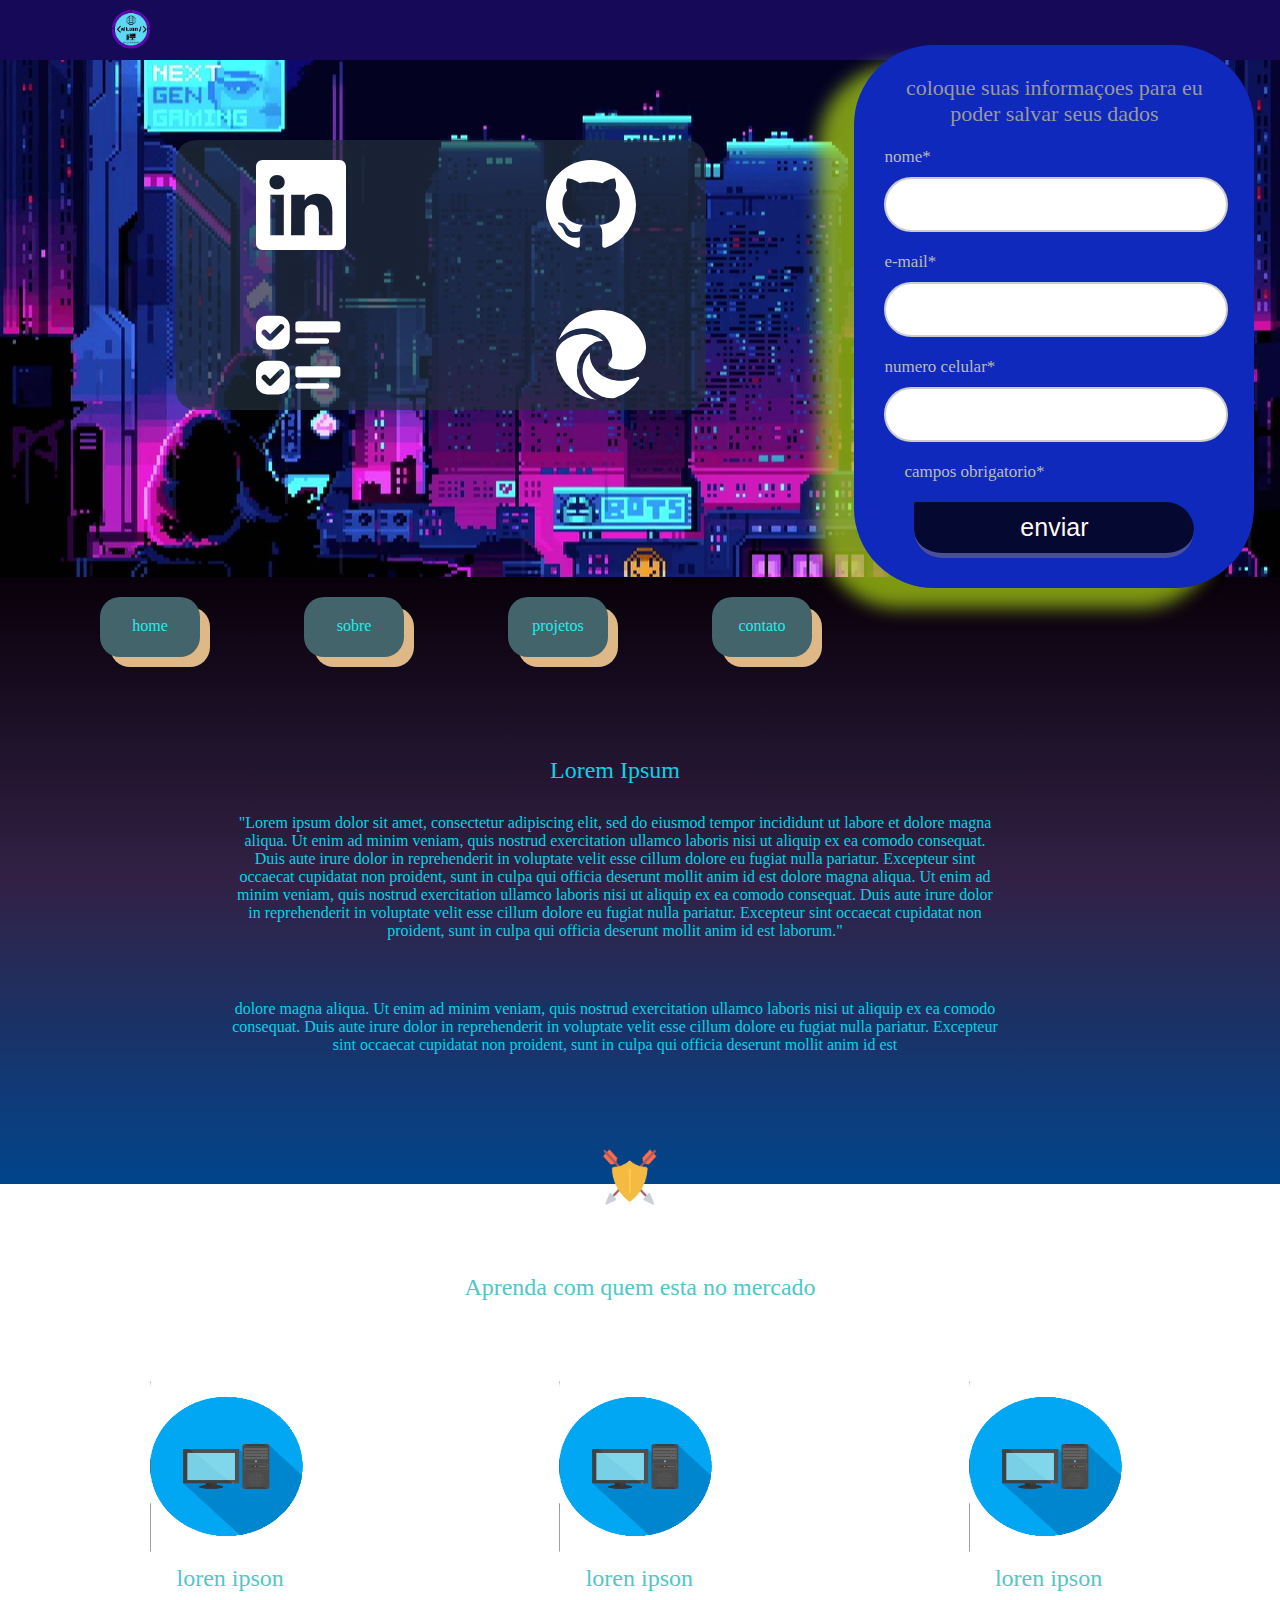
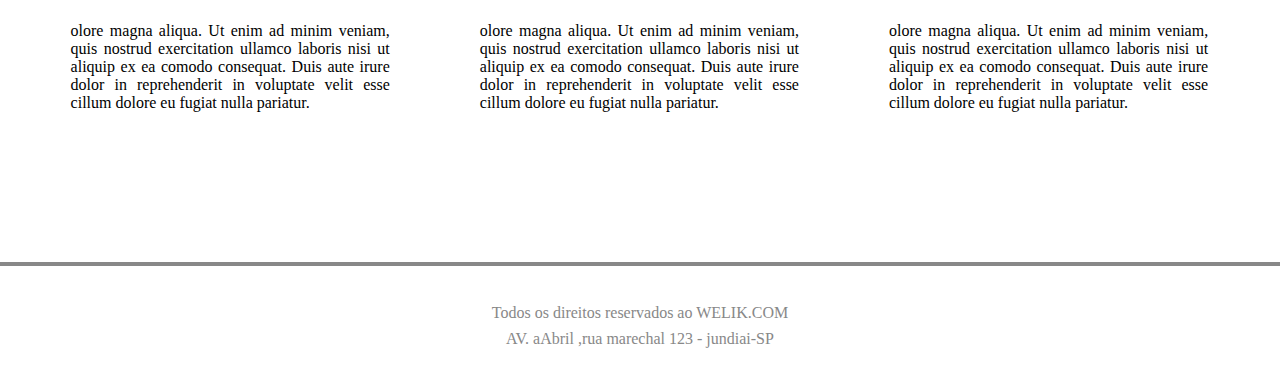
<file: index.html>
<!DOCTYPE html>
<html>
<head>
        <meta charset="utf-8">
        <meta name="viewport" content="width=device-width, initial-scale=1">
        <meta name="description" content="exemplo de descriçao para meu site.">
        <meta name="keywords" content="palavra-chave,separadas,por,virgula">
        <meta name="author" content="welik carlos">
        <!--tags de SEO -->
        <link href="css/style.css" rel="stylesheet" type="text/css" >
        <link rel="stylesheet" href="https://cdn.jsdelivr.net/npm/bootstrap-icons@1.11.1/font/bootstrap-icons.css">
        <title> projeto 01 curso de front-end</title>
</head>
<body>
   <div class="header">     <!--   -->
           <div class="center">
                <img src="imagens/pxl.png">
                   
           </div><!--center-->
   </div><!--header-->

     <div class="conteiner-banner">
        <div class="center">
            <div>
            <div class="container-list">
            </div>
             <div class="icone-box1">
          <a  class="icone1" target="_blank" href="https://www.linkedin.com/in/welik-carlos/"><svg class="" xmlns="http://www.w3.org/2000/svg" width="90" height="90" fill="currentColor" class="bi bi-linkedin" viewBox="0 0 16 16">
  <path d="M0 1.146C0 .513.526 0 1.175 0h13.65C15.474 0 16 .513 16 1.146v13.708c0 .633-.526 1.146-1.175 1.146H1.175C.526 16 0 15.487 0 14.854V1.146zm4.943 12.248V6.169H2.542v7.225h2.401zm-1.2-8.212c.837 0 1.358-.554 1.358-1.248-.015-.709-.52-1.248-1.342-1.248-.822 0-1.359.54-1.359 1.248 0 .694.521 1.248 1.327 1.248h.016zm4.908 8.212V9.359c0-.216.016-.432.08-.586.173-.431.568-.878 1.232-.878.869 0 1.216.662 1.216 1.634v3.865h2.401V9.25c0-2.22-1.184-3.252-2.764-3.252-1.274 0-1.845.7-2.165 1.193v.025h-.016a5.54 5.54 0 0 1 .016-.025V6.169h-2.4c.03.678 0 7.225 0 7.225h2.4z"/>
</svg></a>
</div>

<div class="icone-box2">
<a  class="icone2" target="_blank" href="https://github.com/welik09"><svg xmlns="http://www.w3.org/2000/svg" width="90" height="90" fill="currentColor" class="bi bi-github" viewBox="0 0 16 16">
  <path d="M8 0C3.58 0 0 3.58 0 8c0 3.54 2.29 6.53 5.47 7.59.4.07.55-.17.55-.38 0-.19-.01-.82-.01-1.49-2.01.37-2.53-.49-2.69-.94-.09-.23-.48-.94-.82-1.13-.28-.15-.68-.52-.01-.53.63-.01 1.08.58 1.23.82.72 1.21 1.87.87 2.33.66.07-.52.28-.87.51-1.07-1.78-.2-3.64-.89-3.64-3.95 0-.87.31-1.59.82-2.15-.08-.2-.36-1.02.08-2.12 0 0 .67-.21 2.2.82.64-.18 1.32-.27 2-.27.68 0 1.36.09 2 .27 1.53-1.04 2.2-.82 2.2-.82.44 1.1.16 1.92.08 2.12.51.56.82 1.27.82 2.15 0 3.07-1.87 3.75-3.65 3.95.29.25.54.73.54 1.48 0 1.07-.01 1.93-.01 2.2 0 .21.15.46.55.38A8.012 8.012 0 0 0 16 8c0-4.42-3.58-8-8-8z"/>
</svg></a>
</div>

<div class="icone-box3">
<a  class="icone3" target="_blank" href="web.html"><svg xmlns="http://www.w3.org/2000/svg" width="90" height="90" fill="currentColor" class="bi bi-browser-edge" viewBox="0 0 16 16">
  <path d="M9.482 9.341c-.069.062-.17.153-.17.309 0 .162.107.325.3.456.877.613 2.521.54 2.592.538h.002c.667 0 1.32-.18 1.894-.519A3.838 3.838 0 0 0 16 6.819c.018-1.316-.44-2.218-.666-2.664l-.04-.08C13.963 1.487 11.106 0 8 0A8 8 0 0 0 .473 5.29C1.488 4.048 3.183 3.262 5 3.262c2.83 0 5.01 1.885 5.01 4.797h-.004v.002c0 .338-.168.832-.487 1.244l.006-.006a.594.594 0 0 1-.043.041Z"/>
  <path d="M.01 7.753a8.137 8.137 0 0 0 .753 3.641 8 8 0 0 0 6.495 4.564 5.21 5.21 0 0 1-.785-.377h-.01l-.12-.075a5.45 5.45 0 0 1-1.56-1.463A5.543 5.543 0 0 1 6.81 5.8l.01-.004.025-.012c.208-.098.62-.292 1.167-.285.129.001.257.012.384.033a4.037 4.037 0 0 0-.993-.698l-.01-.005C6.348 4.282 5.199 4.263 5 4.263c-2.44 0-4.824 1.634-4.99 3.49Zm10.263 7.912c.088-.027.177-.054.265-.084-.102.032-.204.06-.307.086l.042-.002Z"/>
  <path d="M10.228 15.667a5.21 5.21 0 0 0 .303-.086l.082-.025a8.019 8.019 0 0 0 4.162-3.3.25.25 0 0 0-.331-.35c-.215.112-.436.21-.663.294a6.367 6.367 0 0 1-2.243.4c-2.957 0-5.532-2.031-5.532-4.644.002-.135.017-.268.046-.399a4.543 4.543 0 0 0-.46 5.898l.003.005c.315.441.707.821 1.158 1.121h.003l.144.09c.877.55 1.721 1.078 3.328.996Z"/>
</svg></a>
</div>

<div class="icone-box4">
   <a  class="icone4" target="_blank" href="login.html"><svg xmlns="http://www.w3.org/2000/svg" width="90" height="90" fill="currentColor" class="bi bi-ui-checks" viewBox="0 0 16 16">
  <path d="M7 2.5a.5.5 0 0 1 .5-.5h7a.5.5 0 0 1 .5.5v1a.5.5 0 0 1-.5.5h-7a.5.5 0 0 1-.5-.5v-1zM2 1a2 2 0 0 0-2 2v2a2 2 0 0 0 2 2h2a2 2 0 0 0 2-2V3a2 2 0 0 0-2-2H2zm0 8a2 2 0 0 0-2 2v2a2 2 0 0 0 2 2h2a2 2 0 0 0 2-2v-2a2 2 0 0 0-2-2H2zm.854-3.646a.5.5 0 0 1-.708 0l-1-1a.5.5 0 1 1 .708-.708l.646.647 1.646-1.647a.5.5 0 1 1 .708.708l-2 2zm0 8a.5.5 0 0 1-.708 0l-1-1a.5.5 0 0 1 .708-.708l.646.647 1.646-1.647a.5.5 0 0 1 .708.708l-2 2zM7 10.5a.5.5 0 0 1 .5-.5h7a.5.5 0 0 1 .5.5v1a.5.5 0 0 1-.5.5h-7a.5.5 0 0 1-.5-.5v-1zm0-5a.5.5 0 0 1 .5-.5h5a.5.5 0 0 1 0 1h-5a.5.5 0 0 1-.5-.5zm0 8a.5.5 0 0 1 .5-.5h5a.5.5 0 0 1 0 1h-5a.5.5 0 0 1-.5-.5z"/>
</svg></a>
</div>
               <div>
                <div class="form">
                        <h2>coloque suas informaçoes para eu poder salvar seus dados</h2>
                       <form>
                             <div class="input-container">
                                <span>nome*</span>
                               <input type="text" name="nome" required />     
                             </div> <!--input-container-->

                            <div class="input-container">
                             <span>e-mail*</span>
                               <input type="text" name="nome" required />     
                             </div> <!--input-container-->

                             <div class="input-container">
                             <span>numero celular*</span>
                               <input type="text" name="nome" required />     
                             </div> <!--input-container--> 
                             
                             <p class="warning">campos obrigatorio*</p>
                             
                             <div class="input-submit-container">
                             <input type="submit" name="acao" value="enviar">
                             </div>
                        </form> <!--input-submit-container -->
                </div><!-- form  -->
                </div>

                <div class="clear"></div>
        </div><!--center -->
      </div>
     </div><!-- container-banner  -->
     
    <div class="contem"> 
   <a  class="card" target="_blank" href="index.html"><p>home</p></a>
   <a  class="card" target="_blank" href="http://google.com"><p>sobre</p></a>
   <a  class="card" target="_blank" href="site.html"><p>projetos</p></a>
   <a  class="card" target="_blank" href="http://google.com"><p>contato</p></a>
  </div><!-- contem -->

    <div class="container2">
      <div class="center">
        <h2> Lorem Ipsum</h2>
        <p> "Lorem ipsum dolor sit amet, consectetur adipiscing elit, sed do eiusmod tempor incididunt ut labore et dolore magna aliqua. Ut enim ad minim veniam, quis nostrud exercitation ullamco laboris nisi ut aliquip ex ea comodo consequat. Duis aute irure dolor in reprehenderit in voluptate velit esse cillum dolore eu fugiat nulla pariatur. Excepteur sint occaecat cupidatat non proident, sunt in culpa qui officia deserunt mollit anim id est
        dolore magna aliqua. Ut enim ad minim veniam, quis nostrud exercitation ullamco laboris nisi ut aliquip ex ea comodo consequat. Duis aute irure dolor in reprehenderit in voluptate velit esse cillum dolore eu fugiat nulla pariatur. Excepteur sint occaecat cupidatat non proident, sunt in culpa qui officia deserunt mollit anim id est laborum."</p>
        <p>dolore magna aliqua. Ut enim ad minim veniam, quis nostrud exercitation ullamco laboris nisi ut aliquip ex ea comodo consequat. Duis aute irure dolor in reprehenderit in voluptate velit esse cillum dolore eu fugiat nulla pariatur. Excepteur sint occaecat cupidatat non proident, sunt in culpa qui officia deserunt mollit anim id est</p>
          
      </div><!-- center-->

    <div class="arrow"></div>
  </div><!-- container2-->

<div class="section1">
    <div class="center">    <h2> Aprenda com quem esta no mercado</h2>

    <div class="container-section">
        <div class="container-single">
            <div class=><img src="imagens/picwish.png" width="160" height="190"  /></div>
             <div class="text-container-single">
                 <h2>loren ipson</h2>
                 <p>olore magna aliqua. Ut enim ad minim veniam, quis nostrud exercitation ullamco laboris nisi ut aliquip ex ea comodo consequat. Duis aute irure dolor in reprehenderit in voluptate velit esse cillum dolore eu fugiat nulla pariatur. </p>
             </div><!-- text-container-single-->
        </div><!-- container-single-->
        

         <div class="container-single">
            <div class=><img src="imagens/picwish.png" width="160" height="190" /></div>
             <div class="text-container-single">
                 <h2>loren ipson</h2>
                 <p>olore magna aliqua. Ut enim ad minim veniam, quis nostrud exercitation ullamco laboris nisi ut aliquip ex ea comodo consequat. Duis aute irure dolor in reprehenderit in voluptate velit esse cillum dolore eu fugiat nulla pariatur. </p>
             </div><!-- text-container-single-->
        </div><!-- container-single-->


        <div class="container-single">
            <div class=><img src="imagens/picwish.png" width="160" height="190" /></div>
             <div class="text-container-single">
                 <h2>loren ipson</h2>
                 <p>olore magna aliqua. Ut enim ad minim veniam, quis nostrud exercitation ullamco laboris nisi ut aliquip ex ea comodo consequat. Duis aute irure dolor in reprehenderit in voluptate velit esse cillum dolore eu fugiat nulla pariatur. </p>
             </div><!-- text-container-single-->
        </div><!-- container-single-->
      
     


    </div><!-- container-section-->
    <div class="clear"></div>
   </div><!-- center -->

</div><!-- section1-->
  
  
 <div class="footer">

       <p> Todos os direitos reservados ao WELIK.COM</p>
       <p>AV. aAbril ,rua marechal 123 - jundiai-SP</p>
 </div><!-- footer-->

</body>
</html>
</file>
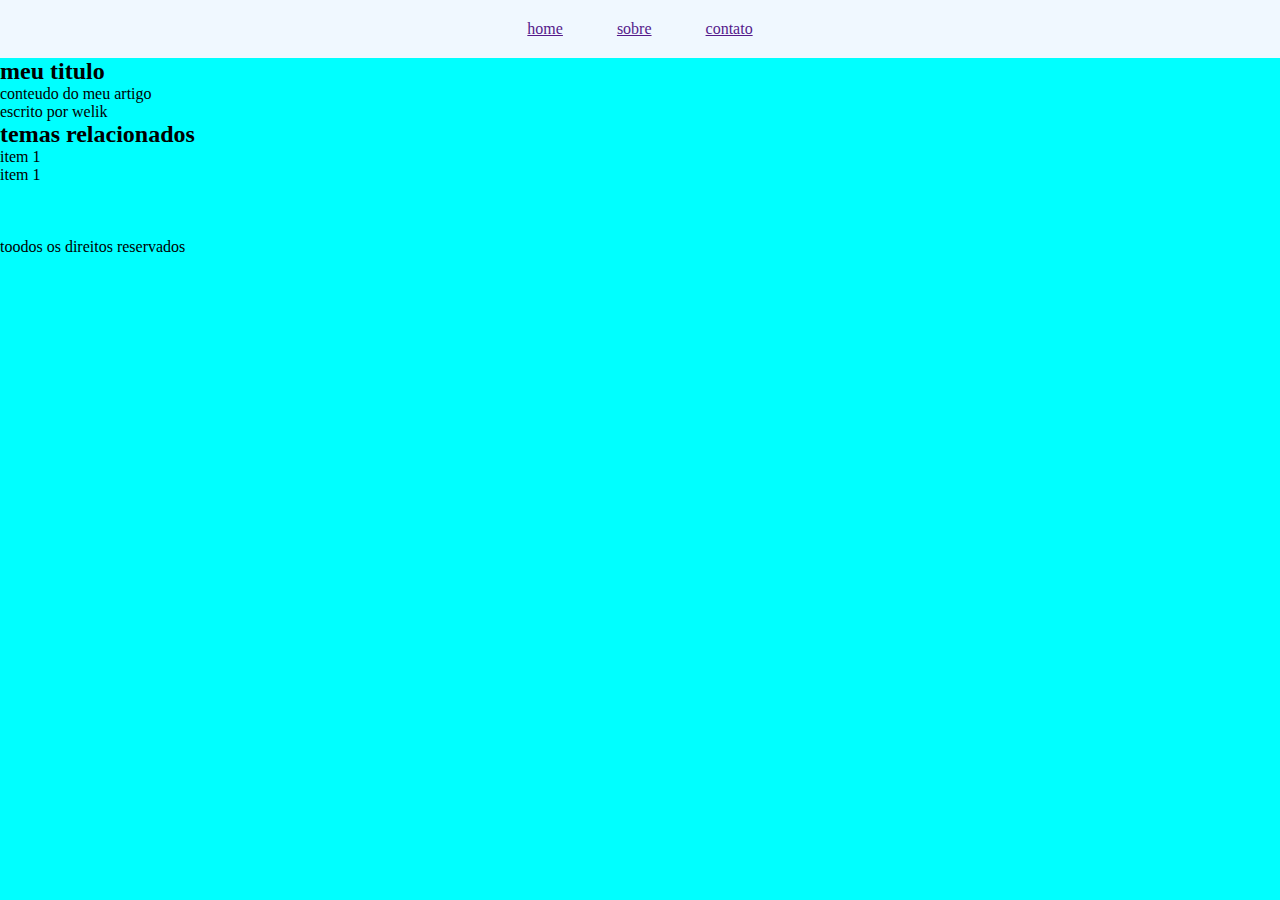
<file: html5/index.html>
<!DOCTYPE html>
<html lang="pt-br">
<head>
    <meta charset="utf-8">
    <meta name="viewport" content="width=device-width, initial-scale=1">
    <meta name="description" content="exemplo de descriçao para meu site.">
    <meta name="keywords" content="palavra-chave,separadas,por,virgula">
    <meta name="author" content="welik carlos">
    <!--tags de SEO -->
    <link href="/html5/estilo.css" rel="stylesheet" type="text/css" >
    <link rel="stylesheet" href="https://cdn.jsdelivr.net/npm/bootstrap-icons@1.11.1/font/bootstrap-icons.css">
    <title>Document</title>
</head>
<body>
   
    <header class="principal">
        <nav>
            <ul><!--menu de navegaçao-->
                <li><a href="" title="home">home</a></li>
                <li><a href="" title="sobre">sobre</a></li>
                <li><a href="" title="contato">contato</a></li>
            </ul>
        </nav>
    </header>

    <main><!--conteudo principal-->
        <section class="sobre"><!--sections servewm para organizar-->
            <article>
                <header>
                     <h2>meu titulo</h2>
                </header>

                <div>
                <p>conteudo do meu artigo</p>
                </div>

                <footer>
                    escrito por welik
                </footer>
            </article>
        </section>

        <section class="secao2">

        </section>
        <aside>
            <h2>temas relacionados</h2>
            <nav>
                <ul>
                    <li>item 1</li>
                    <li>item 1</li>
                </ul>
            </nav>

        </aside>
    </main>

    <footer>
        <section class="footer1">
        <nav>
            <ul>
                <li><a href=""></a></li>
                <li><a href=""></a></li>
                <li><a href=""></a></li>
            </ul>
        </nav>
    </section>
    <section class="footer2">
        <p>toodos os direitos reservados</p>
    </section>
    </footer>

</body>
</html>
</file>
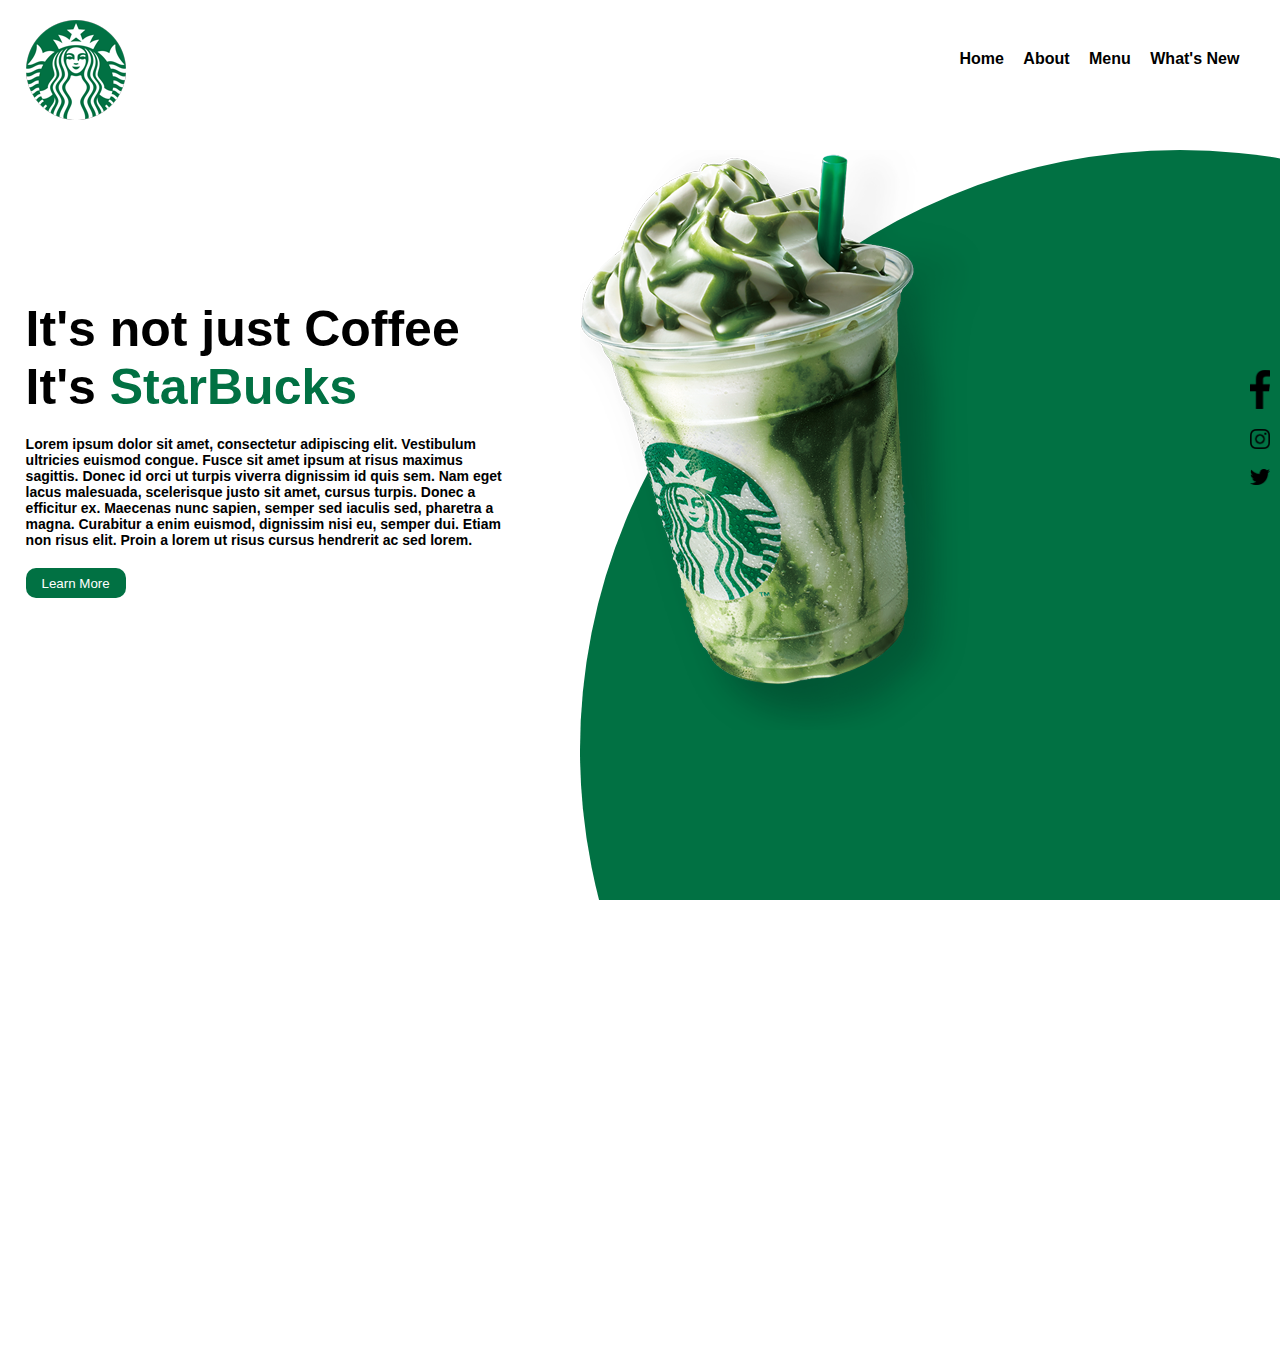
<file: starbucks/index (3).html>
<html>
    <head>
        <title>StarBucks Coffee</title>
        <link href="css/style.css" rel="stylesheet" />
        <meta name="viewport" content="width=device-width, initial-scale=1.0, maximum-scale=1.0">
    </head>
    <body>
        <header>
            <div class="center">
                <div class="logo"><img src="imagens/logo.png" /></div><!--logo-->
                <div class="menu">
                    <a href="#">Home</a>
                    <a href="#">About</a>
                    <a href="#">Menu</a>
                    <a href="#">What's New</a>
                </div><!--menu-->
            </div><!--center-->
        </header>
        <section class="sobre">
            <div class="extras">
                <img src="imagens/img1.png" />
                <div class="social-media">
                    <a href=""><img src="imagens/facebook.png" /></a>
                    <a href=""><img src="imagens/instagram.png" /></a>
                    <a href=""><img src="imagens/twitter.png" /></a>
                </div>
            </div><!--extras-->
            <div class="center">
                <div class="texto-sobre">
                    <h1>It's not just Coffee<br/>It's <span style="color: #017143;">StarBucks</span></h1>
                    <p>Lorem ipsum dolor sit amet, consectetur adipiscing elit. Vestibulum ultricies euismod congue. Fusce sit amet ipsum at risus maximus sagittis. Donec id orci ut turpis viverra dignissim id quis sem. Nam eget lacus malesuada, scelerisque justo sit amet, cursus turpis. Donec a efficitur ex. Maecenas nunc sapien, semper sed iaculis sed, pharetra a magna. Curabitur a enim euismod, dignissim nisi eu, semper dui. Etiam non risus elit. Proin a lorem ut risus cursus hendrerit ac sed lorem.</p>
                    <button>Learn More</button>
                </div>
            </div>
        </section>
    </body>
</html>
</file>
<file: css/style.css>
*{
	margin: 0;
	padding: 0;
	box-sizing: border-box;
}
html,body{
	height: 100%;
}

.clear{
	clear: both;
}
.center{
	max-width: 1280px;
	width: 100%;
	margin: 0 auto;
	
}

.header{
	width: 100%;
	padding:0 2%;
	height: 60px;
	background-color: #160A58;
}

.header img{
	width: 50px;
	margin: 5px;
	margin-left: 80px;
}

.conteiner-banner{
	width: 100%;
	padding:0 2%;
	height: 557px;
	background-image:url('../imagens/frame.jpg');
	background-size: cover;
	background-position: center;
}

.conteiner-banner > .center{
	height: 100%;
}

.form{
	padding: 20px;
	width: 400px;
	height: calc(100% + 10px);
	float: right;
	position: relative;
	top: -15px;
	border: 10px solid #0F29BD;
	background-color:#0F29BD;
	border-radius: 80px;
	box-shadow:-35px 20px 17px 0px rgba(177, 217, 20,0.7);
}

.form:hover{
	transition: 3s;
   box-shadow:-35px 20px 17px 0px rgba(0, 0, 0, 1.0);
}
.form h2{
	font-weight: normal;
	color: #999999;
	font-size: 22px;
	text-align: center;
}

.input-container{
	margin-top: 20px;
}

.input-container span,.form p{
	display: inline-block;
	width: 100%;
	color:#bbbbbb;
	font-size: 17px;
}

.form p{
	margin: 20px;
}

.input-container input[type=text]{
	margin-top: 10px;
	width: 344px;
	height: 55px;
	border: 2px solid #ccc;
	border-radius: 90px;
}


.form .input-submit-container{
	text-align: center;
}

.form input[type="submit"]{
	color: floralwhite;
	font-size: 25px;
	width: 280px;
	height: 56px;
	background-color: #050830;
	border-radius: 4px 50px 50px;
	border-top: 0;
	border-left: 0;
	border-right: 0;
	cursor: pointer;
	border-bottom: 5px solid #4a5097;
}

.form input[type="submit"]:hover{
   background-color: #6A60CC;
   text-decoration: none;

}

.form input:hover{
	transition: 3s;
	text-decoration: underline;
   color: #81DB86;
}

.container-list{
  cursor: pointer;
  margin-top: 80px;
	margin-left: 50px;
	float: left;
	width: 530px;
	height: 270px;
	left: 100px;
	background-color: rgba(34, 48, 61 ,0.7);
  position: relative;
  transition: filter, transform 4s;
  border-radius: 20px;
}


.icone-box1{
  padding: 0 2%;
  width: 0;
  left: -40px;
  position: absolute;
  margin-right: 500px;
  margin-left: 300px;
  margin-top: 100px; 
  
 }

 .icone1{
  margin-bottom: 800px;
 margin-left: -30px;
 color: #FFFFFF;
}

.icone1:hover{
  transition: 1s;
  color: #005DFC;
}

.icone-box2{
  padding: 0 2%;
  width: 0;
  left: -40px;
  position: absolute;
  margin-right: 500px;
  margin-left: 590px;
  margin-top: 100px;

}

.icone2{
 margin-left: -30px;
 color: #FFFFFF;

}

.icone2:hover{
  transition: 1s;
  color: #7600A8;
}

.icone-box3{
  padding: 0 2%;
  width: 0;
  left: -40px;
  position: absolute;
  margin-right: 500px;
  margin-left: 600px;
  margin-top: 250px;

}

.icone3{
 margin-left: -30px;
 color: #FFFFFF;

}

.icone3:hover{
  transition: 1s;
  color: #FC6500;
}

.icone-box4{
  padding: 0 2%;
  width: 10px;
  left: -40px;
  position: absolute;
  margin-right: 500px;
  margin-left: 300px;
  margin-top: 250px;
 
}

.icone4{
 margin-left: -30px;
 color: #FFFFFF;

}

.icone4:hover{
  transition: 1s;
  color: #FC6500;
}
*/

/* card */

.contem{ 
  min-width: 1200px;
}
.card{
  padding: 20px;
  margin-top: -50px;
  position: relative;
  display: inline-block;
  margin-left: 100px;
  width: 100px;
  height: 60px;
  background-color: #43646B;
  border-radius: 20px;
  box-shadow: 10px 10px burlywood;
  transition: 2s all ease;
  flex: 1;
 text-align: center;
 color: #21EDED;
text-decoration: none;
}

.card:hover{
	width: 130px;
  height: 60px;
  flex: 2;
  box-shadow: -10px 10px 10px 0px rgba(177, 217, 20,0.7);
  background-color: #7B4BBF;
  color: #FAF600;
}


.container2{
	
	background-size: cover;
	margin-top: -80px;
	padding: 60px 80px 30px 30px;
	 background-image: linear-gradient(#08000A,#322145,#01458C);
	text-align: center;
}

.container2 h2{
	color: #05D3E6;
	margin-top: 120px;
	font-weight: normal;
}

.container2 p{
	color: #05D3E6;
	margin: 30px 0;
	width: 100%;
	max-width: 768px;
	display: inline-block;
}

.arrow{
	position: relative;
	top: 60px;
	left: 50%;
	margin-left: -20px;
	width: 70px;
	height: 70px;
	background-image: url('../imagens/escudo.png');
	background-size: 100% 100%;
}


.section1{
	
	padding: 90px 2%;
}

.section1 h2{
	text-align: center;
	color: #50C7C7;
	font-weight: normal;
}


.container-section{
	margin-top: 40px;
}

.container-section{
	text-align: center;
}

.container-single{
	float: left;
	width: 33.3%;
	padding: 30px;

}

.container-single p{
	display: inline-block;
	text-align: justify;
	padding: 30px 15px;
}


.footer{
	border-top: 4px solid #888888;
	padding: 30px 0;
  text-align: center;
  color: #888;
}

.footer p{
	margin-top: 8px;
}

@media screen and (max-width: 1024px){
	.header{
		height: auto;
		width: 100%;
		padding: 15px 0%;
        text-align: center;
	}
	.header img{
		margin: 0;
	}
	.conteiner-banner{
		width: 100%;
		padding:40px 2%;
		height: auto;
		text-align: center;
	}
	.form{
		margin-top: 30px;
		max-width: 400px;
		padding: 20px;
		width: 100%;
		height: 100%;
		display: inline-block;
		float: none;
		position: relative;
		top: 0;
		
	}
	.container-list{
		cursor: pointer;
		padding:100px 0;
		margin-left: 50px;
		float: none;
		width: 100%;
		margin-top: 0;
		left: -20px;
		display: inline-block;
		max-width: 500px;
		height: auto;
	  }
	  .icone-box1{
	  padding: 8px 2%;
	  width: 90%;
	  top: 123px;
	  left: -399px;
	  float: none;
	  display: inline-block;
	 }
	 .icone-box2{
		padding: 8px 2%;
		width: 90%;
		top: 125px;
		left: -399px;
		float: none;
		display: inline-block;
	   }
	   .icone-box3{
		padding: -100px 2%;
		top: -120px;
		width: 90%;
		left: -399px;
		float: none;
		display: inline-block;

	   }
	   .icone-box4{
		padding: -100px 2%;
		top: -120px;
		width: 90%;
		left: -399px;
		float: none;
		display: inline-block;
	   }
	   .card{ 
		top: -20px;
		margin: auto;
		left: 50px;
		padding: 10px 0;
        display: inline-block;
        width: 100px;
        height: 60px;
	  }
	
}
</file>
<file: html5/estilo.css>
body{
    background-color: aqua;
}

*{
    margin: 0;
    padding: 0;
    box-sizing: border-box;
}

header.principal{
    width: 100%;
    padding: 20px 0;
    background-color: aliceblue;
}

header.principal > nav{
    text-align: center;

}

header.principal > nav > ul{
    list-style-type: none;
}

header.principal > nav > ul > li{
    display: inline-block;
    margin: 0 25px;
}
</file>
<file: starbucks/css/style.css>
*{
    margin:0;
    padding:0;
    box-sizing: border-box;
    font-family: Verdana, Geneva, Tahoma, sans-serif;
}

.center{
    display: flex;
    flex-wrap: wrap;
    max-width: 1280px;
    margin:0 auto;
    padding:0 2%;
}

html,body{
    height:100%;
    overflow-y: hidden;
    overflow-x:hidden;
}

header{
    height:200px;
    padding:20px 0;
}

.logo{
    width:50%;
}

.menu{
    padding-top:30px;
    width:50%;
    text-align: right;
}

.menu a{
    color:black;
    text-decoration: none;
    font-weight: bold;
    margin-right: 15px;
}

section.sobre{
    height: calc(100% - 200px);
    position: relative;
}

.extras{
    position: absolute;
    bottom:-450px;
    right:-500px;
    width: 1200px;
    height:1200px;
    border-radius:50%;
    background-color: #017143;
}

.social-media{
    position: absolute;
    right: 510px;
    top:200px;
}

.social-media img{
    display: block;
    width:20px;
    margin:20px 0;
}

.texto-sobre{
    margin-top:100px;
}

.texto-sobre h1{
    font-size: 50px;
}

.texto-sobre p{
    margin:20px 0;
    color:black;
    font-size: 14px;
    font-weight: bold;
    max-width: 480px;
}

.texto-sobre button{
    border:0;
    background-color: #017143;
    color:white;
    border-radius:10px;
    width:100px;
    height:30px;
    cursor: pointer;

}
</file>
